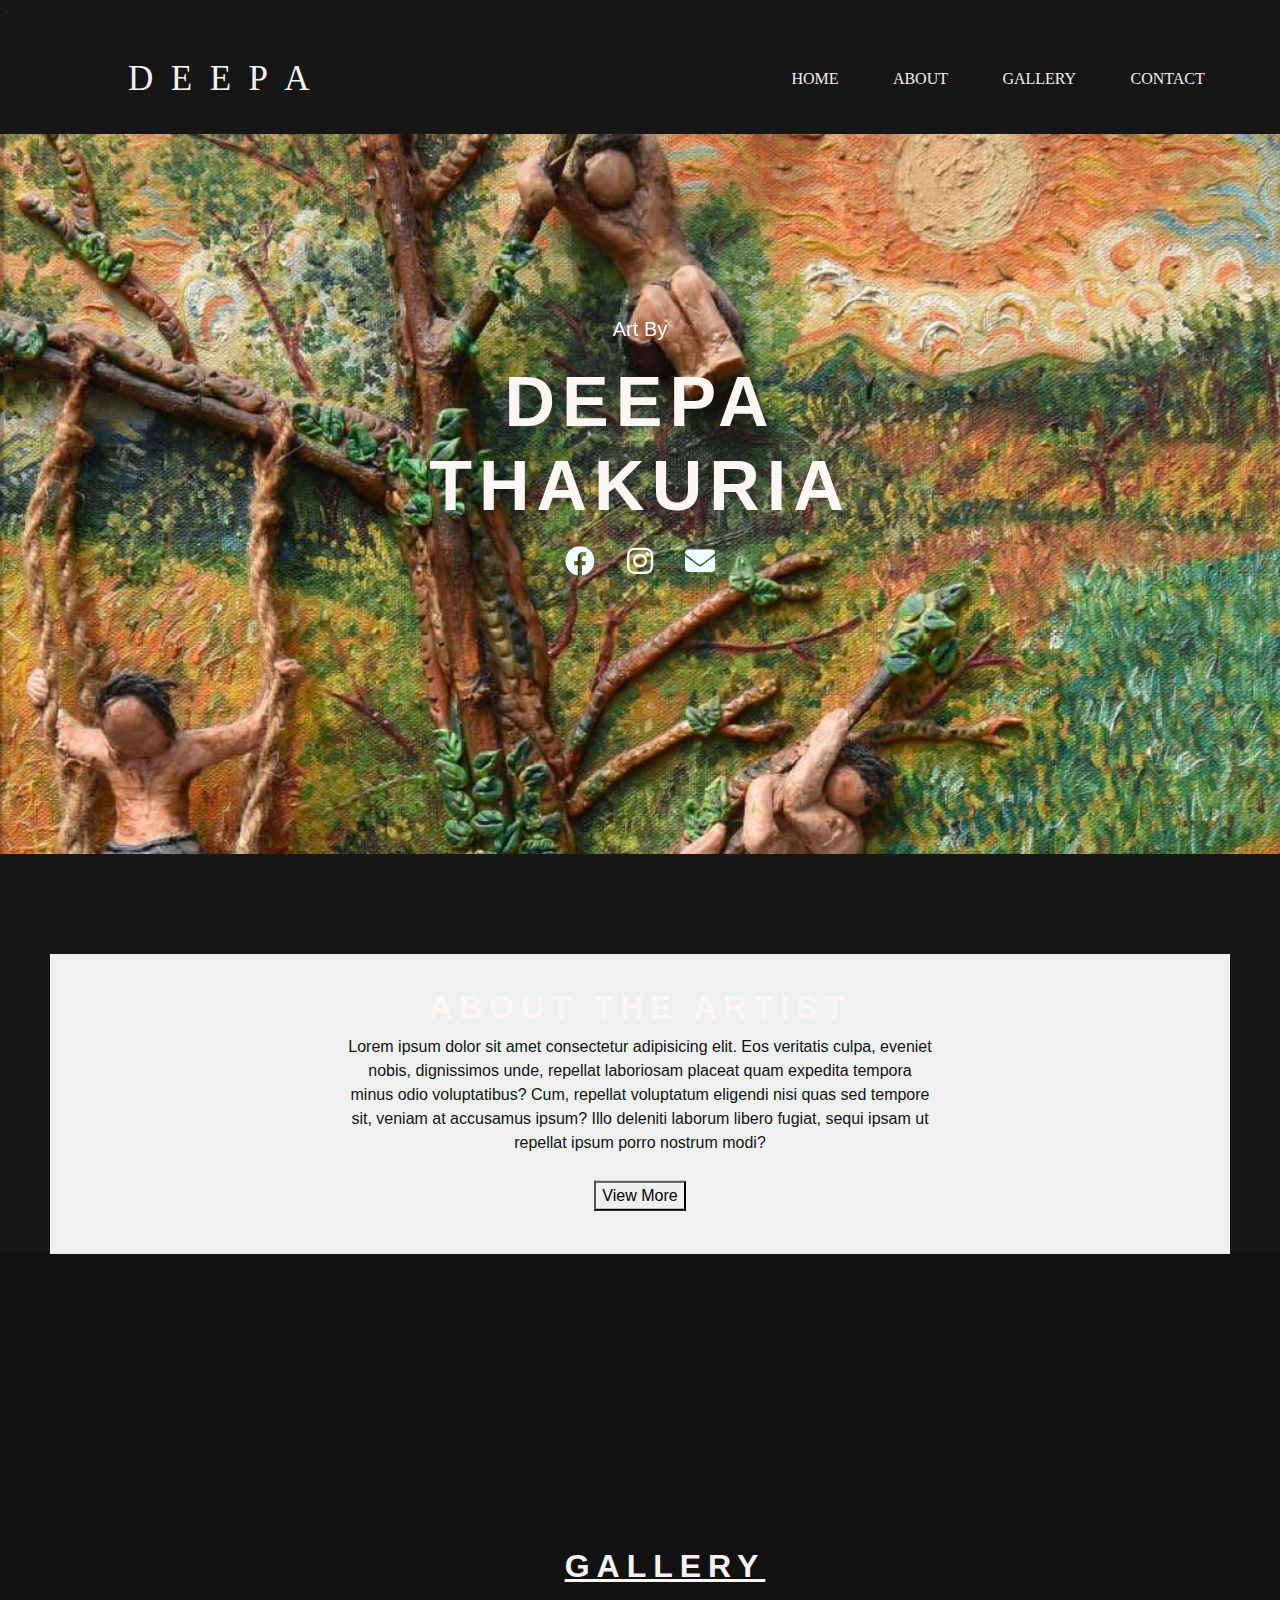
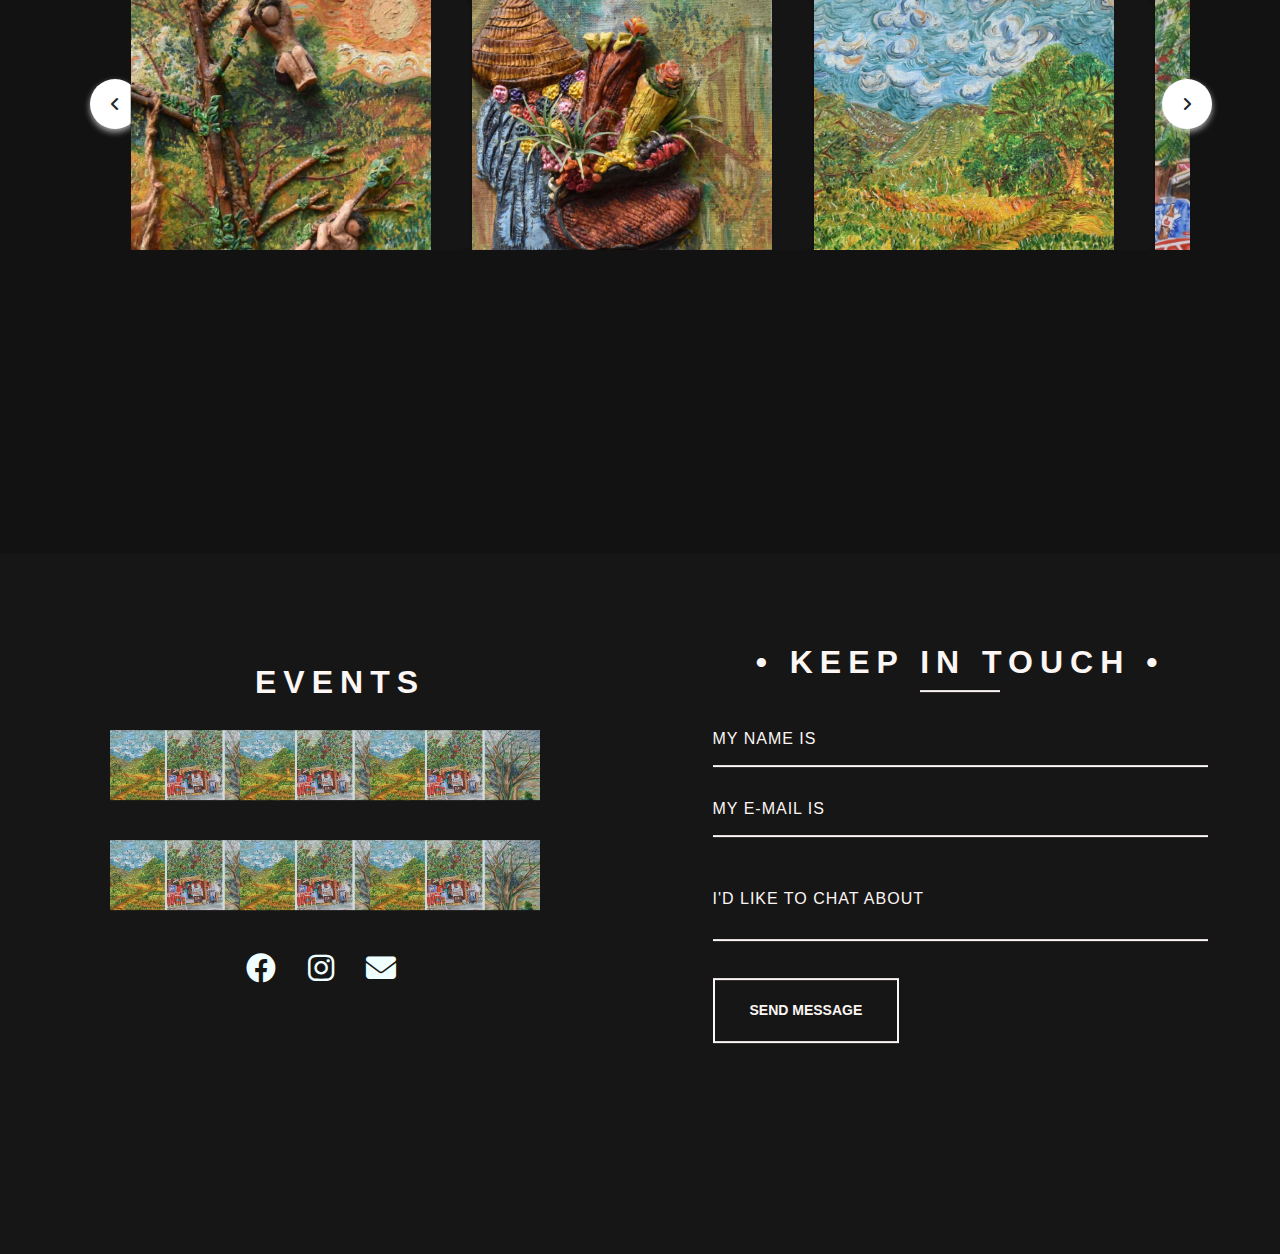
<file: index.html>
<!DOCTYPE html>
<html lang="en">
<head>
    <meta charset="UTF-8">
    <meta http-equiv="X-UA-Compatible" content="IE=edge">
    <meta name="viewport" content="width=device-width, initial-scale=1.0">
    <title>Document</title>
    <link rel="stylesheet" href="./css/bootstrap.min.css">
    <link rel="stylesheet" href="./css/all.min.css">


    <link rel="stylesheet" href=".\css\style.css">
</head>
<body>
    <!--================ Header Area ========================-->>
    <header class="header_area">
        <div class="main-menu">
            <nav class="navbar navbar-expand-lg navbar-light">
                <a class="navbar-brand" href="#">D &nbsp;E &nbsp;E &nbsp;P &nbsp;A</a>
                <button class="navbar-toggler" type="button" data-toggle="collapse" data-target="#navbarNav" aria-controls="navbarNav" aria-expanded="false" aria-label="Toggle navigation">
                  <span class="navbar-toggler-icon"></span>
                </button>
                <div class="collapse navbar-collapse" id="navbarNav">
                    <div class="mr-auto"></div>
                      <ul class="navbar-nav">
                        <li class="nav-item">
                          <a class="nav-link active" aria-current="page" href="index.html">Home</a>
                        </li>
                        <li class="nav-item">
                          <a class="nav-link" href="about.html">About</a>
                        </li>
                        <li class="nav-item">
                          <a class="nav-link" href="gallery.html">Gallery</a>
                        </li>
                        <li class="nav-item">
                          <a class="nav-link active" aria-current="page" href="contact.html">Contact</a>
                        </li>
                      </ul>
                    
                  
                </div>
              </nav>
        </div>
    </header>
<!--End Header area-->

<!--============Start Home area============-->
<main class="site_main">
    <section class="site_banner">
        
            
      <div id="carouselExampleSlidesOnly" class="carousel slide" data-bs-ride="carousel">
        <div class="carousel-inner">
          <div class="carousel-item active">
            <img src="./img/slider2.jpg" class="d-block w-100" alt="...">
          </div>
          <div class="carousel-item">
            <img src="./img/slider3.jpg" class="d-block w-100" alt="...">
          </div>
          <div class="carousel-item">
            <img src="./img/slider4.jpg" class="d-block w-100" alt="...">
          </div>
        </div>
      </div>
                
                
                <div class="banner-content">
                  <p>Art By</p>
                  <h1>DEEPA THAKURIA</h1>
                  <ul class="nav nav-pills">
                    <li class="nav-item">
                      <a class="nav-link"  href="#"><i class="icon fab fa-facebook"></i>
                      </a>
                    </li>
                    <li class="nav-item">
                      <a class="nav-link" href="#"><i class="icon fab fa-instagram"></i>
                      </a>
                    </li>
                    <li class="nav-item">
                      <a class="nav-link" href="#"><i class="icon fas fa-envelope"></i>
                      </a>
                    </li>
                    
                  </ul>
                </div>
                
              
              
                
               
                
              
              
            
        </div>
    </section>



<!--============================= End Home Area ====================================-->

<!--=============================== Start About Area ========================================-->
<section class="about_area">
  <div class="about_content">
    <h2>ABOUT THE ARTIST</h2>
    <p>Lorem ipsum dolor sit amet consectetur adipisicing elit. Eos veritatis culpa, eveniet nobis, dignissimos unde, repellat laboriosam placeat quam expedita tempora minus odio voluptatibus? Cum, repellat voluptatum eligendi nisi quas sed tempore sit, veniam at accusamus ipsum? Illo deleniti laborum libero fugiat, sequi ipsam ut repellat ipsum porro nostrum modi?</p>
    <div class="button1">
      <button onclick="navigateTodestination1()">View More</button>
    </div>
    </div>
    
  
  
  </div>
  
  

</section>

<!--=================== End of  About Area-->

<!--=======================Gallery==========================-->
<section class="gallery">
  
  <div class="wrapper">
    <h2 class="gallerytitle"><a href="./gallery.html" class="customlink">Gallery</a></h2>
    <i class="fa-solid fa-angle-left"></i>
    <ul class="carousel">
     <li class="card">
        <div class="img"><img src="./img/slider2.jpg" alt="Image1"></div>
      </li>
      <li class="card">
        <div class="img"><img src="./img/slider3.jpg" alt="Image1"></div>
      </li>
      <li class="card">
        <div class="img"><img src="./img/slider4.jpg" alt="Image1"></div>
      </li>
      <li class="card">
        <div class="img"><img src="./img/slider1.jpg" alt="Image1"></div>
      </li>
      <li class="card">
        <div class="img"><img src="./img/Deepa art_page-0006a.jpg" alt="Image1"></div>
      </li>
      <li class="card">
        <div class="img"><img src="./img/Deepa art_page-0020a.jpg" alt="Image1"></div>
      </li>
      <li class="card">
        <div class="img"><img src="./img/Deepa art_page-0008a.jpg" alt="Image1"></div>
      </li>
    </ul>
    <i class="fa-solid fa-angle-right"></i>
  </div>
    
  </div>
</section>

<!--=============================== End Gallery Area ======================================-->

<!--========================================= Start Contact Area ===============================-->
<section class="contact_area">
  <div class="contact_content">
    
    <div class="container">
      
    <div class="row">
      <div class="col-8">
        <h2>EVENTS</h2>
        <div class="row">
          <div class="col-3"><img src="./img/background1.jpg"></div>
          <div class="col-3"><img src="./img/background1.jpg"></div>
          <div class="col-3"><img src="./img/background1.jpg"></div>

        </div>
        <div class="row">
          <div class="col-3"><img src="./img/background1.jpg"></div>
          <div class="col-3"><img src="./img/background1.jpg"></div>
          <div class="col-3"><img src="./img/background1.jpg"></div>
        </div>
        <div class="row">
          <ul class="nav nav-pills">
            <li class="nav-item">
              <a class="nav-link"  href="#"><i class="icon fab fa-facebook"></i>
              </a>
            </li>
            <li class="nav-item">
              <a class="nav-link" href="#"><i class="icon fab fa-instagram"></i>
              </a>
            </li>
            <li class="nav-item">
              <a class="nav-link" href="#"><i class="icon fas fa-envelope"></i>
              </a>
            </li>
            
          </ul>
        </div>
      </div>
      <div class="col-4">
        <div id="container">
          <h1>&bull; Keep in Touch &bull;</h1>
          <div class="underline">
          </div>
          
          <form action="#" method="post" id="contact_form">
            <div class="name">
              <label for="name"></label>
              <input type="text" placeholder="My name is" name="name" id="name_input" required>
            </div>
            <div class="email">
              <label for="email"></label>
              <input type="email" placeholder="My e-mail is" name="email" id="email_input" required>
            </div>
            <div class="message">
              <label for="message"></label>
              <textarea name="message" placeholder="I'd like to chat about" id="message_input" cols="30" rows="5" required></textarea>
            </div>
            <div class="submit">
              <input type="submit" value="Send Message" id="form_button" />
            </div>
          </form><!-- // End form -->
        </div><!-- // End #container -->
      </div>
      
      </div>
    </div>
   
    </div>
    
    
  
  
  
  
  

</section>
</main>






    <script src="./js/jquery.3.7.1.js"></script>


    <script src="./js/bootstrap.min.js"></script>
    <script src="./js/scripting.js"></script>
    
</body>
</html>
</file>
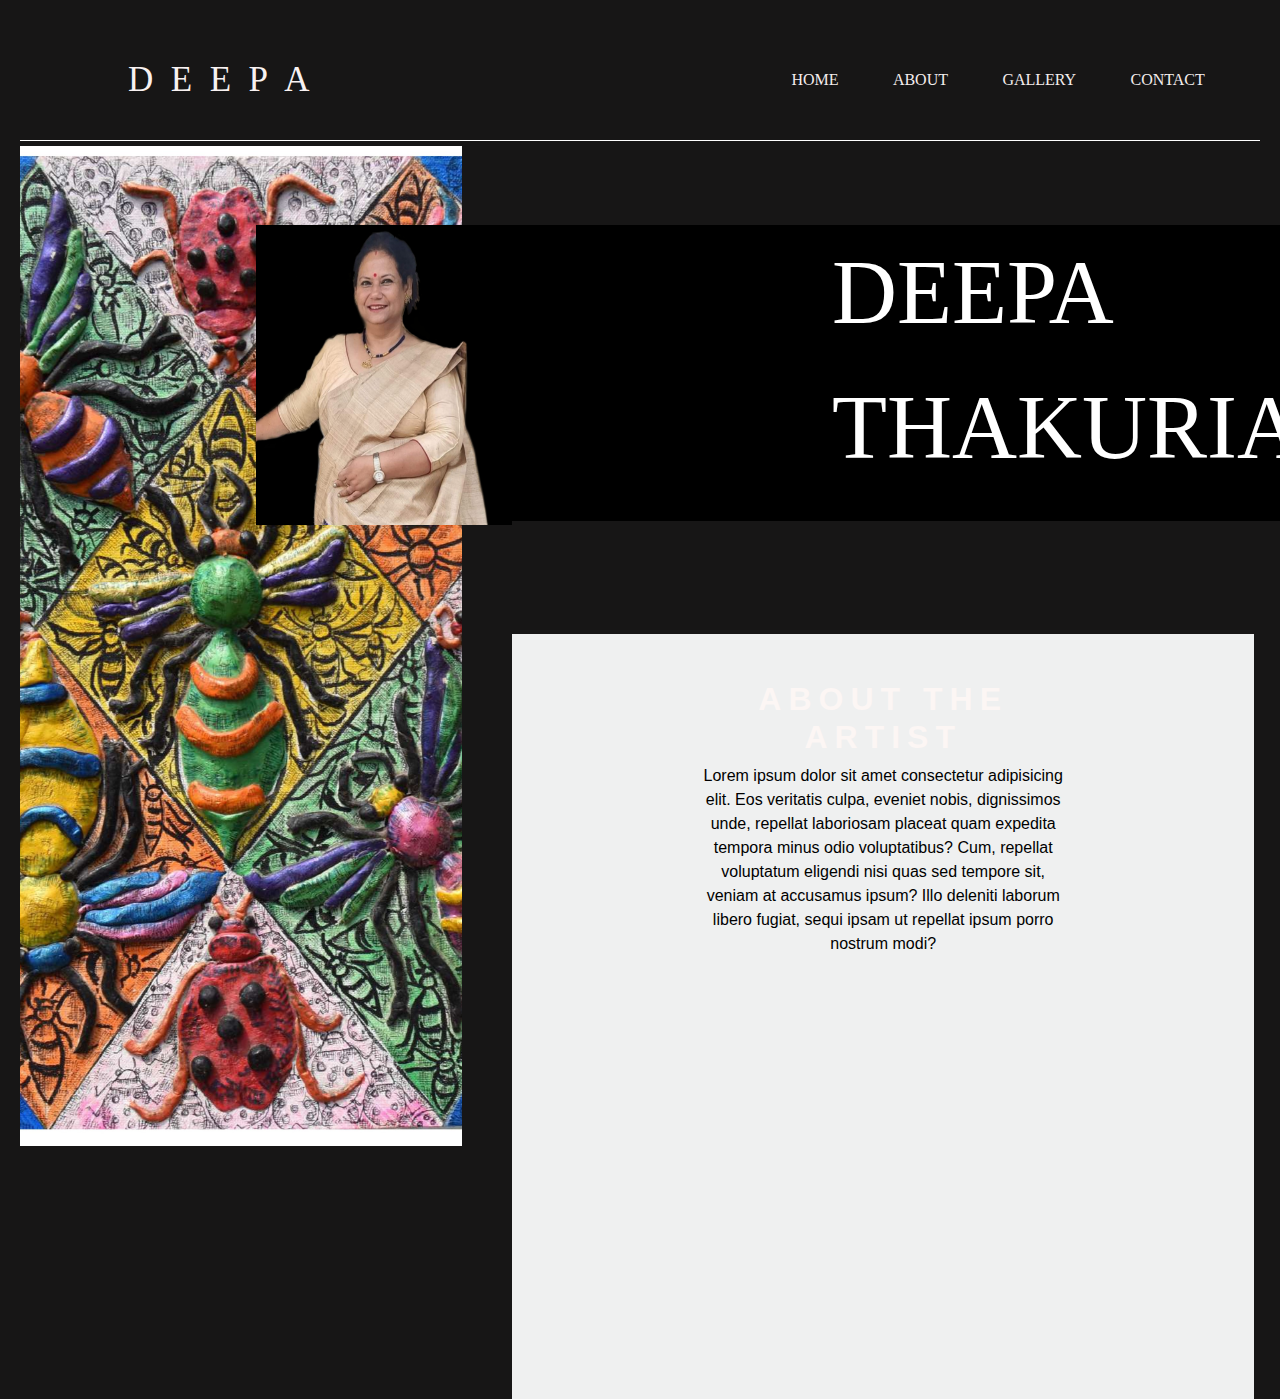
<file: about.html>
<!DOCTYPE html>
<html lang="en">

<head>
  <meta charset="UTF-8">
  <meta name="viewport" content="width=device-width, initial-scale=1.0">
  <title>Document</title>
  <link rel="stylesheet" href="./css/bootstrap.min.css">
  <link rel="stylesheet" href="./css/all.min.css">


  <link rel="stylesheet" href=".\css\style.css">
</head>

<body>
  <header class="header_area">
    <div class="main-menu" style="padding-top: 25px;">
      <nav class="navbar navbar-expand-lg navbar-light">
        <a class="navbar-brand" href="#">D &nbsp;E &nbsp;E &nbsp;P &nbsp;A</a>
        <button class="navbar-toggler" type="button" data-toggle="collapse" data-target="#navbarNav"
          aria-controls="navbarNav" aria-expanded="false" aria-label="Toggle navigation">
          <span class="navbar-toggler-icon"></span>
        </button>
        <div class="collapse navbar-collapse" id="navbarNav">
          <div class="mr-auto"></div>
          <ul class="navbar-nav">
            <li class="nav-item">
              <a class="nav-link active" aria-current="page" href="#">Home</a>
            </li>
            <li class="nav-item">
              <a class="nav-link" href="#">About</a>
            </li>
            <li class="nav-item">
              <a class="nav-link" href="gallery.html">Gallery</a>
            </li>
            <li class="nav-item">
              <a class="nav-link disabled">Contact</a>
            </li>
          </ul>


        </div>
      </nav>
    </div>
  </header>

  <div class="line-container">
    <hr style="border-top: 1px solid white; margin: 5px 0;">
  </div>
  <div>
    <div class="container">
      <img src="img/Deepa art_page-0022a.jpg" alt="Your Image" class="side-image">

    </div>
    <div class="background">
      <div >
        <img src="img\Picsart_23-07-03_12-03-00-410.jpg" alt="Your Image" class="overlay-image">
      </div>
      <div class="image-caption">
        <div >DEEPA</div>
      <div >THAKURIA</div>
      </div>
      
    </div>
    <section class="about_area2">
      <div class="about_content2">
        <h2>ABOUT THE ARTIST</h2>
        <p>Lorem ipsum dolor sit amet consectetur adipisicing elit. Eos veritatis culpa, eveniet nobis, dignissimos unde, repellat laboriosam placeat quam expedita tempora minus odio voluptatibus? Cum, repellat voluptatum eligendi nisi quas sed tempore sit, veniam at accusamus ipsum? Illo deleniti laborum libero fugiat, sequi ipsam ut repellat ipsum porro nostrum modi?</p>
        
        </div>
      </section>
    </div>
      
      </div>
      
      
    
    

</body>

</html>
</file>
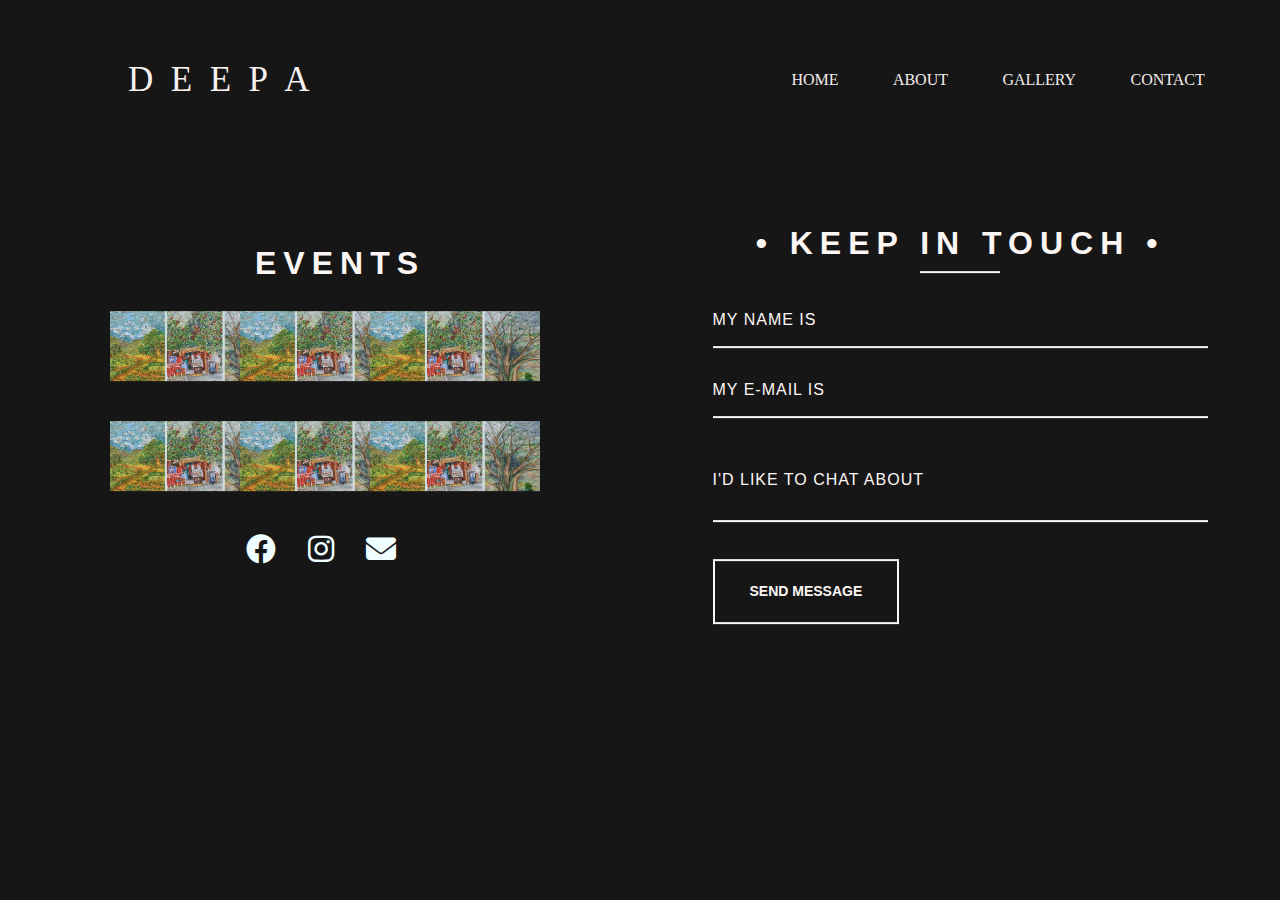
<file: contact.html>
<!DOCTYPE html>
<html lang="en">

<head>
  <meta charset="UTF-8">
  <meta name="viewport" content="width=device-width, initial-scale=1.0">
  <title>Document</title>
  <link rel="stylesheet" href="./css/bootstrap.min.css">
  <link rel="stylesheet" href="./css/all.min.css">


  <link rel="stylesheet" href=".\css\style.css">
</head>
<body>
    <header class="header_area">
        <div class="main-menu" style="padding-top: 25px;">
          <nav class="navbar navbar-expand-lg navbar-light">
            <a class="navbar-brand" href="#">D &nbsp;E &nbsp;E &nbsp;P &nbsp;A</a>
            <button class="navbar-toggler" type="button" data-toggle="collapse" data-target="#navbarNav"
              aria-controls="navbarNav" aria-expanded="false" aria-label="Toggle navigation">
              <span class="navbar-toggler-icon"></span>
            </button>
            <div class="collapse navbar-collapse" id="navbarNav">
              <div class="mr-auto"></div>
              <ul class="navbar-nav">
                <li class="nav-item">
                  <a class="nav-link active" aria-current="page" href="#">Home</a>
                </li>
                <li class="nav-item">
                  <a class="nav-link" href="#">About</a>
                </li>
                <li class="nav-item">
                  <a class="nav-link" href="gallery.html">Gallery</a>
                </li>
                <li class="nav-item">
                  <a class="nav-link disabled">Contact</a>
                </li>
              </ul>
    
    
            </div>
          </nav>
        </div>
      </header>

      <section class="contact_area">
        <div class="contact_content">
          
          <div class="container">
            
          <div class="row">
            <div class="col-8">
              <h2>EVENTS</h2>
              <div class="row">
                <div class="col-3"><img src="./img/background1.jpg"></div>
                <div class="col-3"><img src="./img/background1.jpg"></div>
                <div class="col-3"><img src="./img/background1.jpg"></div>
      
              </div>
              <div class="row">
                <div class="col-3"><img src="./img/background1.jpg"></div>
                <div class="col-3"><img src="./img/background1.jpg"></div>
                <div class="col-3"><img src="./img/background1.jpg"></div>
              </div>
              <div class="row">
                <ul class="nav nav-pills">
                  <li class="nav-item">
                    <a class="nav-link"  href="#"><i class="icon fab fa-facebook"></i>
                    </a>
                  </li>
                  <li class="nav-item">
                    <a class="nav-link" href="#"><i class="icon fab fa-instagram"></i>
                    </a>
                  </li>
                  <li class="nav-item">
                    <a class="nav-link" href="#"><i class="icon fas fa-envelope"></i>
                    </a>
                  </li>
                  
                </ul>
              </div>
            </div>
            <div class="col-4">
              <div id="container">
                <h1>&bull; Keep in Touch &bull;</h1>
                <div class="underline">
                </div>
                
                <form action="#" method="post" id="contact_form">
                  <div class="name">
                    <label for="name"></label>
                    <input type="text" placeholder="My name is" name="name" id="name_input" required>
                  </div>
                  <div class="email">
                    <label for="email"></label>
                    <input type="email" placeholder="My e-mail is" name="email" id="email_input" required>
                  </div>
                  <div class="message">
                    <label for="message"></label>
                    <textarea name="message" placeholder="I'd like to chat about" id="message_input" cols="30" rows="5" required></textarea>
                  </div>
                  <div class="submit">
                    <input type="submit" value="Send Message" id="form_button" />
                  </div>
                </form><!-- // End form -->
              </div><!-- // End #container -->
            </div>
            
            </div>
          </div>
         
          </div>
          
          
        
        
        
        
        
      
      </section>
</body>
</file>
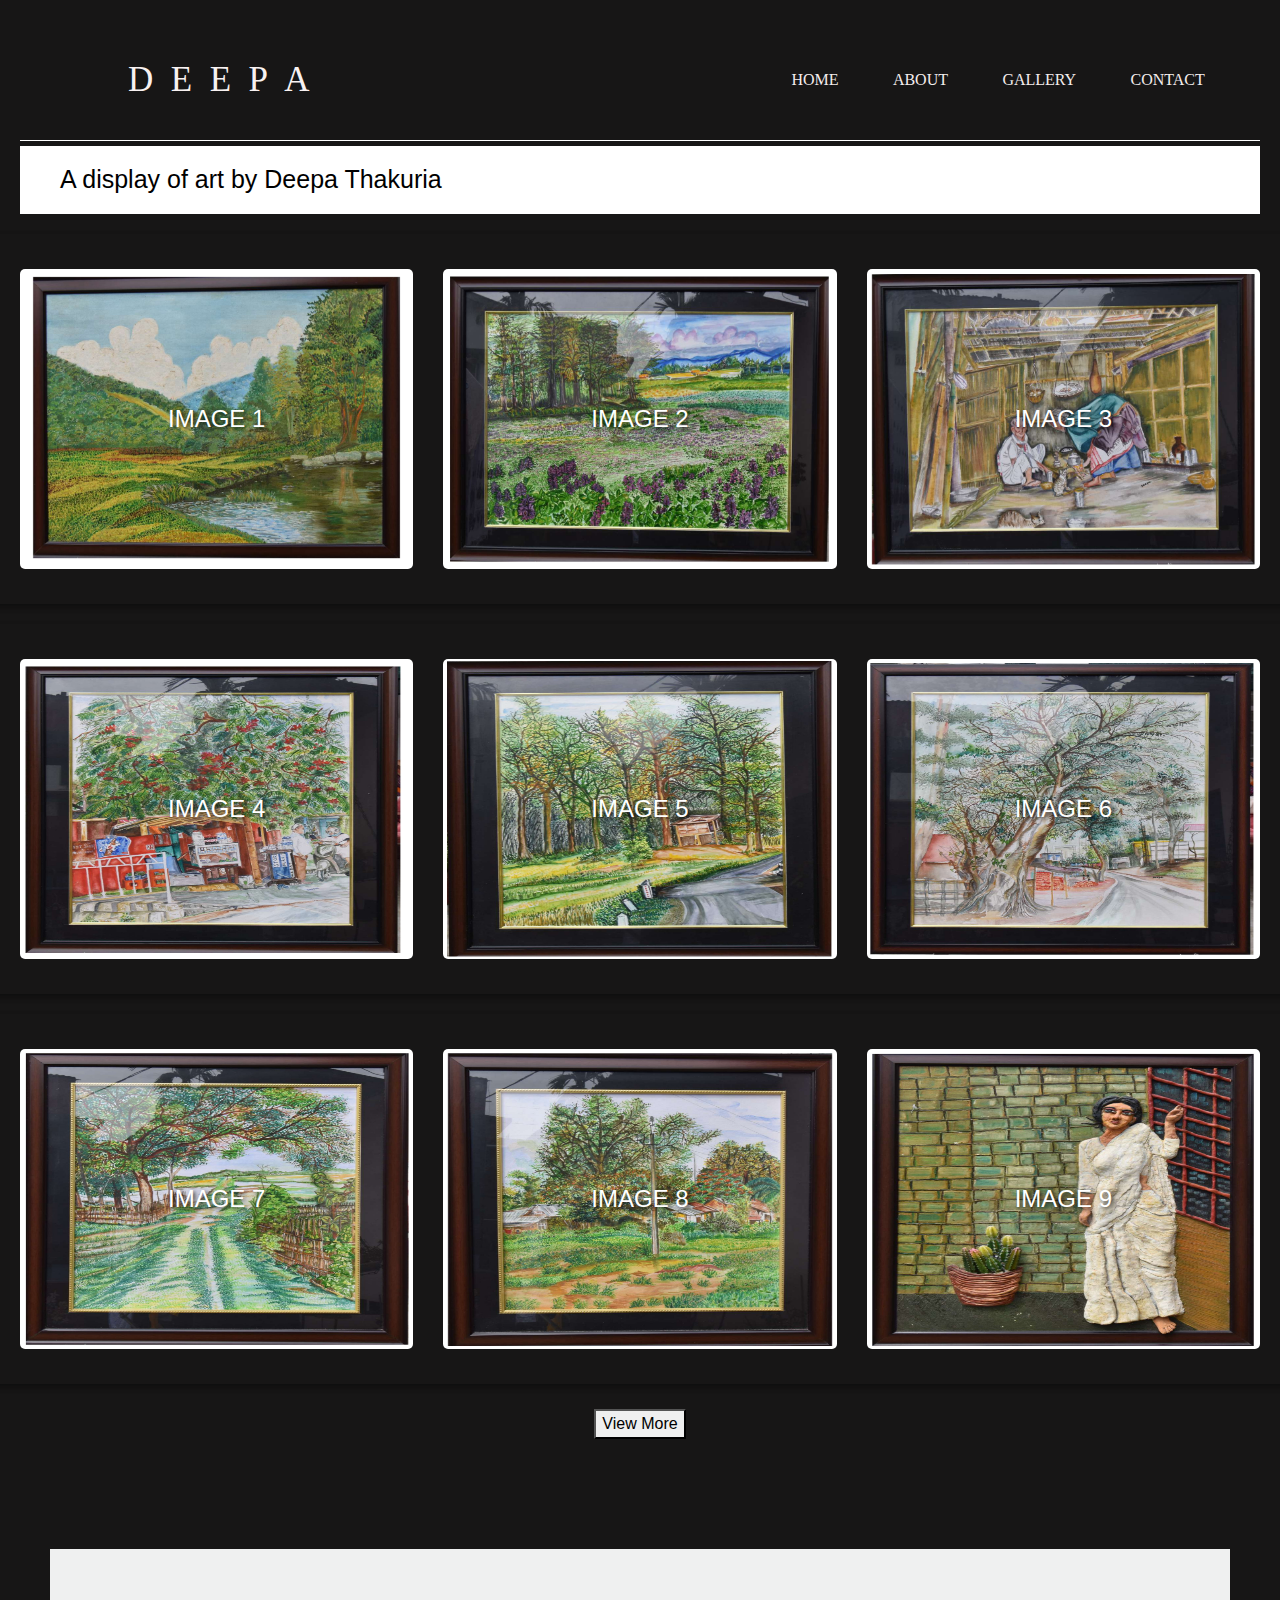
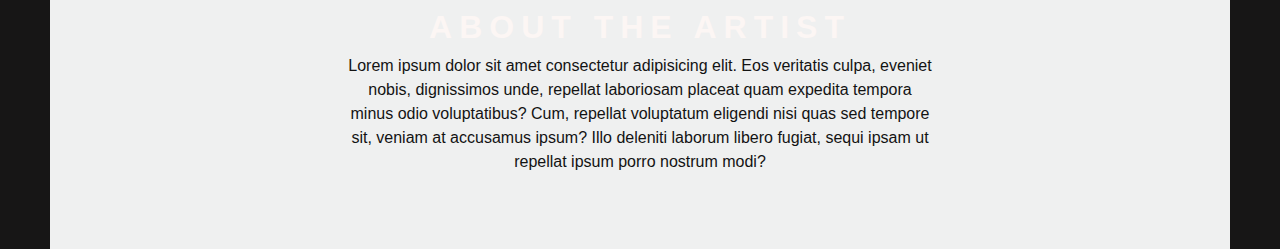
<file: gallery.html>
<!DOCTYPE html>
<html lang="en">

<head>
    <meta charset="UTF-8">
    <meta name="viewport" content="width=device-width, initial-scale=1.0">
    <title>Document</title>
    <link rel="stylesheet" href="./css/bootstrap.min.css">
    <link rel="stylesheet" href="./css/all.min.css">


    <link rel="stylesheet" href=".\css\style.css">
    <style>
        * {
            box-sizing: border-box;
        }
    </style>
    <script src="js\scripting.js"></script>
</head>

<body>

    <!--**************************Navbar**********************************-->

    <header class="header_area">
        <div class="main-menu" style="padding-top: 25px;">
            <nav class="navbar navbar-expand-lg navbar-light">
                <a class="navbar-brand" href="#">D &nbsp;E &nbsp;E &nbsp;P &nbsp;A</a>
                <button class="navbar-toggler" type="button" data-toggle="collapse" data-target="#navbarNav"
                    aria-controls="navbarNav" aria-expanded="false" aria-label="Toggle navigation">
                    <span class="navbar-toggler-icon"></span>
                </button>
                <div class="collapse navbar-collapse" id="navbarNav">
                    <div class="mr-auto"></div>
                    <ul class="navbar-nav">
                        <li class="nav-item">
                            <a class="nav-link active" aria-current="page" href="#">Home</a>
                        </li>
                        <li class="nav-item">
                            <a class="nav-link" href="#">About</a>
                        </li>
                        <li class="nav-item">
                            <a class="nav-link" href="/gallery">Gallery</a>
                        </li>
                        <li class="nav-item">
                            <a class="nav-link disabled">Contact</a>
                        </li>
                    </ul>


                </div>
            </nav>
        </div>
    </header>
    <!--**************************A line break***************************8-->
    <div class="line-container">
        <hr style="border-top: 1px solid white; margin: 5px 0;">
    </div>

    <p class="description"></p>
    <div style="padding-left: 20px; padding-right: 20px;">
        <div style="background-color: white; padding: 15px;">
            <p class="description">A display of art by Deepa Thakuria</p>
        </div>
    </div>

    <!--*************************Arts displayed arranged in rows and columns*****************************-->
    <div id="items-container">
        <!--********************Image 1*****************************-->

        <div class="row row bs">
            <div class="column col-md-4 image-container">
                <img src="img\Deepa art_page-0006a.jpg" alt="Snow" style="width:100%" class="smallimg">
                <div class="image-text">IMAGE 1</div>
                <div class="button-overlay">
                    <button onclick="openModal('myModal1')">View Details</button>
                </div>
            </div>
            <div id="myModal1" class="modal">
                <div class="modal-content">
                    <div class="modal-header">
                        <h2>Image 1(...)</h2>
                        <span class="close" onclick="closeModal('myModal1')">&times;</span>
                    </div>
                    <div class="modal-body">
                        <img src="img\Deepa art_page-0006a.jpg" alt="Snow" style="width:100%"
                            class="d-block w-100 bigimg">
                        <p>...description if any</p>
                    </div>
                    <div class="modal-footer button-overlay">
                        <button onclick="closeModal('myModal1')">Close</button>
                    </div>
                </div>
            </div>

            <!--********************Image 2*****************************-->
            <div class="column col-md-4 image-container">
                <img src="img\Deepa art_page-0007a.jpg" alt="Forest" style="width:100%" class="smallimg">
                <div class="image-text">IMAGE 2</div>
                <div class="button-overlay">
                    <button onclick="openModal('myModal2')">View Details</button>
                </div>
            </div>
            <div id="myModal2" class="modal">
                <div class="modal-content">
                    <div class="modal-header">
                        <h2>Image 1(...)</h2>
                        <span class="close" onclick="closeModal('myModal2')">&times;</span>
                    </div>
                    <div class="modal-body">
                        <img src="img\Deepa art_page-0007a.jpg" alt="Snow" style="width:100%"
                            class="d-block w-100 bigimg">
                        <p>...description if any</p>
                    </div>
                    <div class="modal-footer button-overlay">
                        <button onclick="closeModal('myModal2')">Close</button>
                    </div>
                </div>
            </div>

            <!--********************Image 3*****************************-->
            <div class="column col-md-4 image-container">
                <img src="img\Deepa art_page-0012a.jpg" alt="Mountains" style="width:100%" class="smallimg">
                <div class="image-text">IMAGE 3</div>
                <div class="button-overlay">
                    <button onclick="openModal('myModal3')">View Details</button>
                </div>
            </div>
            <div id="myModal3" class="modal">
                <div class="modal-content">
                    <div class="modal-header">
                        <h2>Image 1(...)</h2>
                        <span class="close" onclick="closeModal('myModal3')">&times;</span>
                    </div>
                    <div class="modal-body">
                        <img src="img\Deepa art_page-0012a.jpg" alt="Snow" style="width:100%"
                            class="d-block w-100 bigimg">
                        <p>...description if any</p>
                    </div>
                    <div class="modal-footer button-overlay">
                        <button onclick="closeModal('myModal3')">Close</button>
                    </div>
                </div>
            </div>
        </div>

        <!--********************Image 4*****************************-->

        <div class="row row bs">
            <div class="column col-md-4 image-container">
                <img src="img\Deepa art_page-0009a.jpg" alt="Snow" style="width:100%" class="smallimg">
                <div class="image-text">IMAGE 4</div>
                <div class="button-overlay">
                    <button onclick="openModal('myModal4')">View Details</button>
                </div>
            </div>
            <div id="myModal4" class="modal">
                <div class="modal-content">
                    <div class="modal-header">
                        <h2>Image 1(...)</h2>
                        <span class="close" onclick="closeModal('myModal4')">&times;</span>
                    </div>
                    <div class="modal-body">
                        <img src="img\Deepa art_page-0009a.jpg" alt="Snow" style="width:100%"
                            class="d-block w-100 bigimg">
                        <p>...description if any</p>
                    </div>
                    <div class="modal-footer button-overlay">
                        <button onclick="closeModal('myModal4')">Close</button>
                    </div>
                </div>
            </div>

            <!--********************Image 5*****************************-->
            <div class="column col-md-4 image-container">
                <img src="img\Deepa art_page-0010a.jpg" alt="Forest" style="width:100%" class="smallimg">
                <div class="image-text">IMAGE 5</div>
                <div class="button-overlay">
                    <button onclick="openModal('myModal5')">View Details</button>
                </div>
            </div>
            <div id="myModal5" class="modal">
                <div class="modal-content">
                    <div class="modal-header">
                        <h2>Image 1(...)</h2>
                        <span class="close" onclick="closeModal('myModal5')">&times;</span>
                    </div>
                    <div class="modal-body">
                        <img src="img\Deepa art_page-0010a.jpg" alt="Snow" style="width:100%"
                            class="d-block w-100 bigimg">
                        <p>...description if any</p>
                    </div>
                    <div class="modal-footer button-overlay">
                        <button onclick="closeModal('myModal5')">Close</button>
                    </div>
                </div>
            </div>

            <!--********************Image 6*****************************-->
            <div class="column col-md-4 image-container">
                <img src="img\Deepa art_page-0011a.jpg" alt="Mountains" style="width:100%" class="smallimg">
                <div class="image-text">IMAGE 6</div>
                <div class="button-overlay">
                    <button onclick="openModal('myModal6')">View Details</button>
                </div>
            </div>
            <div id="myModal6" class="modal">
                <div class="modal-content">
                    <div class="modal-header">
                        <h2>Image 1(...)</h2>
                        <span class="close" onclick="closeModal('myModal6')">&times;</span>
                    </div>
                    <div class="modal-body">
                        <img src="img\Deepa art_page-0011a.jpg" alt="Snow" style="width:100%"
                            class="d-block w-100 bigimg">
                        <p>...description if any</p>
                    </div>
                    <div class="modal-footer button-overlay">
                        <button onclick="closeModal('myModal6')">Close</button>
                    </div>
                </div>
            </div>
        </div>

        <!--********************Image 7*****************************-->
        <div class="row row bs">
            <div class="column col-md-4 image-container">
                <img src="img\Deepa art_page-0014a.jpg" alt="Snow" style="width:100%" class="smallimg">
                <div class="image-text">IMAGE 7</div>
                <div class="button-overlay">
                    <button onclick="openModal('myModal7')">View Details</button>
                </div>
            </div>
            <div id="myModal7" class="modal">
                <div class="modal-content">
                    <div class="modal-header">
                        <h2>Image 1(...)</h2>
                        <span class="close" onclick="closeModal('myModal7')">&times;</span>
                    </div>
                    <div class="modal-body">
                        <img src="img\Deepa art_page-0014a.jpg" alt="Snow" style="width:100%"
                            class="d-block w-100 bigimg">
                        <p>...description if any</p>
                    </div>
                    <div class="modal-footer button-overlay">
                        <button onclick="closeModal('myModal7')">Close</button>
                    </div>
                </div>
            </div>

            <!--********************Image 8*****************************-->
            <div class="column col-md-4 image-container">
                <img src="img\Deepa art_page-0015a.jpg" alt="Forest" style="width:100%" class="smallimg">
                <div class="image-text">IMAGE 8</div>
                <div class="button-overlay">
                    <button onclick="openModal('myModal8')">View Details</button>
                </div>
            </div>
            <div id="myModal8" class="modal">
                <div class="modal-content">
                    <div class="modal-header">
                        <h2>Image 1(...)</h2>
                        <span class="close" onclick="closeModal('myModal8')">&times;</span>
                    </div>
                    <div class="modal-body">
                        <img src="img\Deepa art_page-0015a.jpg" alt="Snow" style="width:100%"
                            class="d-block w-100 bigimg">
                        <p>...description if any</p>
                    </div>
                    <div class="modal-footer button-overlay">
                        <button onclick="closeModal('myModal8')">Close</button>
                    </div>
                </div>
            </div>

            <!--********************Image 9*****************************-->
            <div class="column col-md-4 image-container">
                <img src="img\Deepa art_page-0016a.jpg" alt="Mountains" style="width:100%" class="smallimg">
                <div class="image-text">IMAGE 9</div>
                <div class="button-overlay">
                    <button onclick="openModal('myModal9')">View Details</button>
                </div>
            </div>
            <div id="myModal9" class="modal">
                <div class="modal-content">
                    <div class="modal-header">
                        <h2>Image 1(...)</h2>
                        <span class="close" onclick="closeModal('myModal9')">&times;</span>
                    </div>
                    <div class="modal-body">
                        <img src="img\Deepa art_page-0016a.jpg" alt="Snow" style="width:100%"
                            class="d-block w-100 bigimg">
                        <p>...description if any</p>
                    </div>
                    <div class="modal-footer button-overlay">
                        <button onclick="closeModal('myModal9')">Close</button>
                    </div>
                </div>
            </div>
        </div>

        <!--*********************The hidden arts-displayed when view more is clicked*********************-->
        <!--********************Image 10*****************************-->
        <div class="row row bs hidden">
            <div class="column col-md-4 image-container">
                <img src="img\Deepa art_page-0017a.jpg" alt="Snow" style="width:100%" class="smallimg">
                <div class="image-text">IMAGE 10</div>
                <div class="button-overlay">
                    <button onclick="openModal('myModal8')">View Details</button>
                </div>
            </div>
            <div id="myModal10" class="modal">
                <div class="modal-content">
                    <div class="modal-header">
                        <h2>Image 10(...)</h2>
                        <span class="close" onclick="closeModal('myModal8')">&times;</span>
                    </div>
                    <div class="modal-body">
                        <img src="img\Deepa art_page-0017a.jpg" alt="Snow" style="width:100%"
                            class="d-block w-100 bigimg">
                        <p>...description if any</p>
                    </div>
                    <div class="modal-footer button-overlay">
                        <button onclick="closeModal('myModal8')">Close</button>
                    </div>
                </div>
            </div>

            <!--********************Image 11*****************************-->
            <div class="column col-md-4 image-container">
                <img src="img\Deepa art_page-0018a.jpg" alt="Forest" style="width:100%" class="smallimg">
                <div class="image-text">IMAGE 11</div>
                <div class="button-overlay">
                    <button onclick="openModal('myModal11')">View Details</button>
                </div>
            </div>
            <div id="myModal11" class="modal">
                <div class="modal-content">
                    <div class="modal-header">
                        <h2>Image 11(...)</h2>
                        <span class="close" onclick="closeModal('myModal11')">&times;</span>
                    </div>
                    <div class="modal-body">
                        <img src="img\Deepa art_page-0018a.jpg" alt="Snow" style="width:100%"
                            class="d-block w-100 bigimg">
                        <p>...description if any</p>
                    </div>
                    <div class="modal-footer button-overlay">
                        <button onclick="closeModal('myModal11')">Close</button>
                    </div>
                </div>
            </div>

            <!--********************Image 12*****************************-->
            <div class="column col-md-4 image-container">
                <img src="img\Deepa art_page-0019a.jpg" alt="Mountains" style="width:100%" class="smallimg">
                <div class="image-text">IMAGE 12</div>
                <div class="button-overlay">
                    <button onclick="openModal('myModal12')">View Details</button>
                </div>
            </div>
            <div id="myModal12" class="modal">
                <div class="modal-content">
                    <div class="modal-header">
                        <h2>Image 1(...)</h2>
                        <span class="close" onclick="closeModal('myModal12')">&times;</span>
                    </div>
                    <div class="modal-body">
                        <img src="img\Deepa art_page-0019a.jpg" alt="Snow" style="width:100%"
                            class="d-block w-100 bigimg">
                        <p>...description if any</p>
                    </div>
                    <div class="modal-footer button-overlay">
                        <button onclick="closeModal('myModal12')">Close</button>
                    </div>
                </div>
            </div>
        </div>
        <!--********************Image 13*****************************-->
        <div class="row row bs hidden">
            <div class="column col-md-4 image-container">
                <img src="img\Deepa art_page-0020a.jpg" alt="Snow" style="width:100%" class="smallimg">
                <div class="image-text">IMAGE 7</div>
                <div class="button-overlay">
                    <button onclick="openModal('myModal13')">View Details</button>
                </div>
            </div>
            <div id="myModal13" class="modal">
                <div class="modal-content">
                    <div class="modal-header">
                        <h2>Image 1(...)</h2>
                        <span class="close" onclick="closeModal('myModal13')">&times;</span>
                    </div>
                    <div class="modal-body">
                        <img src="img\Deepa art_page-0020a.jpg" alt="Snow" style="width:100%"
                            class="d-block w-100 bigimg">
                        <p>...description if any</p>
                    </div>
                    <div class="modal-footer button-overlay">
                        <button onclick="closeModal('myModal13')">Close</button>
                    </div>
                </div>
            </div>

            <!--********************Image 14*****************************-->
            <div class="column col-md-4 image-container">
                <img src="img\Deepa art_page-0021a.jpg" alt="Forest" style="width:100%" class="smallimg">
                <div class="image-text">IMAGE 8</div>
                <div class="button-overlay">
                    <button onclick="openModal('myModal14')">View Details</button>
                </div>
            </div>
            <div id="myModal14" class="modal">
                <div class="modal-content">
                    <div class="modal-header">
                        <h2>Image 1(...)</h2>
                        <span class="close" onclick="closeModal('myModal14')">&times;</span>
                    </div>
                    <div class="modal-body">
                        <img src="img\Deepa art_page-0021a.jpg" alt="Snow" style="width:100%"
                            class="d-block w-100 bigimg">
                        <p>...description if any</p>
                    </div>
                    <div class="modal-footer button-overlay">
                        <button onclick="closeModal('myModal14')">Close</button>
                    </div>
                </div>
            </div>

            <!--********************Image 15*****************************-->
            <div class="column col-md-4 image-container">
                <img src="img\Deepa art_page-0022a.jpg" alt="Mountains" style="width:100%" class="smallimg">
                <div class="image-text">IMAGE 9</div>
                <div class="button-overlay">
                    <button onclick="openModal('myModal15')">View Details</button>
                </div>
            </div>
            <div id="myModal15" class="modal">
                <div class="modal-content">
                    <div class="modal-header">
                        <h2>Image 1(...)</h2>
                        <span class="close" onclick="closeModal('myModal15')">&times;</span>
                    </div>
                    <div class="modal-body">
                        <img src="img\Deepa art_page-0022a.jpg" alt="Snow" style="width:100%"
                            class="d-block w-100 bigimg">
                        <p>...description if any</p>
                    </div>
                    <div class="modal-footer button-overlay">
                        <button onclick="closeModal('myModal15')">Close</button>
                    </div>
                </div>
            </div>
        </div>
        <!--********************Image 16*****************************-->
        <div class="row row bs  hidden">
            <div class="column col-md-4 image-container">
                <img src="img\Deepa art_page-0023a.jpg" alt="Snow" style="width:100%" class="smallimg">
                <div class="image-text">IMAGE 7</div>
                <div class="button-overlay">
                    <button onclick="openModal('myModal16')">View Details</button>
                </div>
            </div>
            <div id="myModal16" class="modal">
                <div class="modal-content">
                    <div class="modal-header">
                        <h2>Image 1(...)</h2>
                        <span class="close" onclick="closeModal('myModal16')">&times;</span>
                    </div>
                    <div class="modal-body">
                        <img src="img\Deepa art_page-0023a.jpg" alt="Snow" style="width:100%"
                            class="d-block w-100 bigimg">
                        <p>...description if any</p>
                    </div>
                    <div class="modal-footer button-overlay">
                        <button onclick="closeModal('myModal16')">Close</button>
                    </div>
                </div>
            </div>

            <!--********************Image 17*****************************-->
            <div class="column col-md-4 image-container">
                <img src="img\Deepa art_page-0024a.jpg" alt="Forest" style="width:100%" class="smallimg">
                <div class="image-text">IMAGE 8</div>
                <div class="button-overlay">
                    <button onclick="openModal('myModal17')">View Details</button>
                </div>
            </div>
            <div id="myModal17" class="modal">
                <div class="modal-content">
                    <div class="modal-header">
                        <h2>Image 1(...)</h2>
                        <span class="close" onclick="closeModal('myModal17')">&times;</span>
                    </div>
                    <div class="modal-body">
                        <img src="img\Deepa art_page-0024a.jpg" alt="Snow" style="width:100%"
                            class="d-block w-100 bigimg">
                        <p>...description if any</p>
                    </div>
                    <div class="modal-footer button-overlay">
                        <button onclick="closeModal('myModal17')">Close</button>
                    </div>
                </div>
            </div>

            <!--********************Image 18*****************************-->
            <div class="column col-md-4 image-container">
                <img src="img\Deepa art_page-0013a.jpg" alt="Mountains" style="width:100%" class="smallimg">
                <div class="image-text">IMAGE 9</div>
                <div class="button-overlay">
                    <button onclick="openModal('myModal18')">View Details</button>
                </div>
            </div>
            <div id="myModal18" class="modal">
                <div class="modal-content">
                    <div class="modal-header">
                        <h2>Image 1(...)</h2>
                        <span class="close" onclick="closeModal('myModal18')">&times;</span>
                    </div>
                    <div class="modal-body">
                        <img src="img\Deepa art_page-0013a.jpg" alt="Snow" style="width:100%"
                            class="d-block w-100 bigimg">
                        <p>...description if any</p>
                    </div>
                    <div class="modal-footer button-overlay">
                        <button onclick="closeModal('myModal18')">Close</button>
                    </div>
                </div>
            </div>
        </div>
        <!--********************Image 19*****************************-->
        <div class="row row bs hidden">
            <div class="column col-md-4 image-container">
                <img src="img\Deepa art_page-0008a.jpg" alt="Snow" style="width:100%" class="smallimg">
                <div class="image-text">IMAGE 7</div>
                <div class="button-overlay">
                    <button onclick="openModal('myModal19')">View Details</button>
                </div>
            </div>
            <div id="myModal19" class="modal">
                <div class="modal-content">
                    <div class="modal-header">
                        <h2>Image 1(...)</h2>
                        <span class="close" onclick="closeModal('myModal19')">&times;</span>
                    </div>
                    <div class="modal-body">
                        <img src="img\Deepa art_page-0008a.jpg" alt="Snow" style="width:100%"
                            class="d-block w-100 bigimg">
                        <p>...description if any</p>
                    </div>
                    <div class="modal-footer button-overlay">
                        <button onclick="closeModal('myModal19')">Close</button>
                    </div>
                </div>
            </div>
        </div>
    </div>

    <div class="text-center button-overlay2">
        <button id="viewMoreBtn" onclick="toggleHiddenObjects()">View More</button>
    </div>


    <section class="about_area">
        <div class="about_content">
            <h2>ABOUT THE ARTIST</h2>
            <p>Lorem ipsum dolor sit amet consectetur adipisicing elit. Eos veritatis culpa, eveniet nobis, dignissimos
                unde, repellat laboriosam placeat quam expedita tempora minus odio voluptatibus? Cum, repellat
                voluptatum eligendi nisi quas sed tempore sit, veniam at accusamus ipsum? Illo deleniti laborum libero
                fugiat, sequi ipsam ut repellat ipsum porro nostrum modi?</p>

        </div>


        </div>



    </section>
</body>

</html>
</file>
